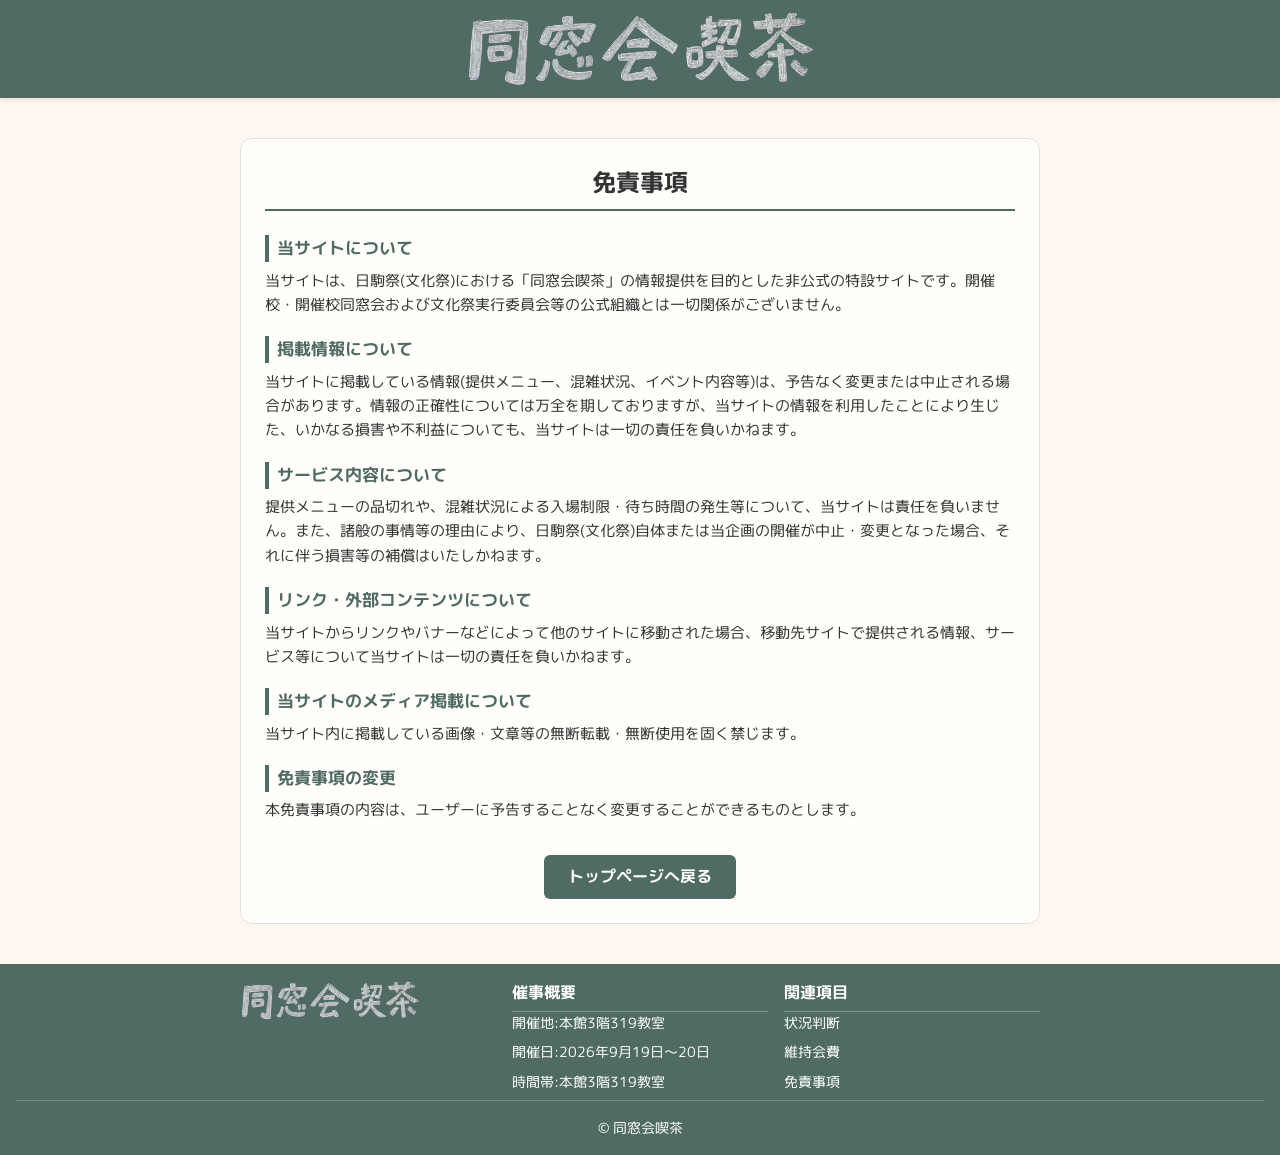
<file: disclaimer.html>
<!DOCTYPE html>
<html lang="ja">
<head>
  <meta charset="UTF-8">
  <meta name="viewport" content="width=device-width, initial-scale=1.0">
  <meta name="theme-color" content="#4f6b64">
  <title>免責事項 | 同窓会喫茶2026</title>
  <link rel="preconnect" href="https://fonts.googleapis.com">
  <link rel="preconnect" href="https://fonts.gstatic.com" crossorigin>
  <link href="https://fonts.googleapis.com/css2?family=Kosugi+Maru&family=M+PLUS+Rounded+1c&display=swap" rel="stylesheet">
  <link rel="stylesheet" href="css/style.css">
  <link rel="icon" href="image/favicon.ico" type="image/x-icon">
  <link rel="apple-touch-icon" href="image/apple-touch-icon.PNG">
  <meta property="og:image" content="image/ogp2026.PNG">
  <meta property="og:title" content="免責事項 | 同窓会喫茶2026">
  <meta property="og:description" content="文化祭のとっておきスポット！気軽に立ち寄れる“同窓会喫茶”、今年もオープン。">
  <meta property="og:type" content="website">
  <meta property="og:url" content="https://dosokai-kissa.pages.dev/disclaimer.html">
</head>
<body>
  <header>
    <div class="logo-container">
        <img src="image/cafe-logo.PNG" alt="ロゴ" class="logoimg">
    </div>
  </header>

  <section>
    <div class="disclaimer-card">
      <h2>免責事項</h2>

      <div class="disclaimer-section-title">当サイトについて</div>
      <p>当サイトは、日駒祭(文化祭)における「同窓会喫茶」の情報提供を目的とした非公式の特設サイトです。開催校・開催校同窓会および文化祭実行委員会等の公式組織とは一切関係がございません。</p>

      <div class="disclaimer-section-title">掲載情報について</div>
      <p>当サイトに掲載している情報(提供メニュー、混雑状況、イベント内容等)は、予告なく変更または中止される場合があります。情報の正確性については万全を期しておりますが、当サイトの情報を利用したことにより生じた、いかなる損害や不利益についても、当サイトは一切の責任を負いかねます。</p>

      <div class="disclaimer-section-title">サービス内容について</div>
      <p>提供メニューの品切れや、混雑状況による入場制限・待ち時間の発生等について、当サイトは責任を負いません。また、諸般の事情等の理由により、日駒祭(文化祭)自体または当企画の開催が中止・変更となった場合、それに伴う損害等の補償はいたしかねます。
      </p>

      <div class="disclaimer-section-title">リンク・外部コンテンツについて</div>
      <p>当サイトからリンクやバナーなどによって他のサイトに移動された場合、移動先サイトで提供される情報、サービス等について当サイトは一切の責任を負いかねます。</p>

      <div class="disclaimer-section-title">当サイトのメディア掲載について</div>
      <p>当サイト内に掲載している画像・文章等の無断転載・無断使用を固く禁じます。</p>

      <div class="disclaimer-section-title">免責事項の変更</div>
      <p>本免責事項の内容は、ユーザーに予告することなく変更することができるものとします。</p>

      <div class="back-home-btn-wrapper">
        <a href="index.html" class="back-home-btn">トップページへ戻る</a>
      </div>
    </div>
  </section>

  <footer>
    <div class="footer-container">
      <div class="footer-brand">
        <img src="image/cafe-logo.PNG" alt="ロゴ" class="footer-logo">
      </div>
      <div class="footer-info">
        <p class="footer-heading">催事概要</p>
        <ul>
          <li>開催地:本館3階319教室</li>
          <li>開催日:2026年9月19日～20日</li>
          <li>時間帯:本館3階319教室</li>
        </ul>
      </div>
      <div class="footer-links">
        <p class="footer-heading">関連項目</p>
        <ul>
          <li><a href="status.html">状況判断</a></li>
          <li><a href="donate.html">維持会費</a></li>
          <li><a href="disclaimer.html">免責事項</a></li>
        </ul>
      </div>
    </div>
    <div class="footer-bottom">
      <p>© 同窓会喫茶</p>
    </div>
  </footer>

<div class="hamburger-wrapper">
  <button id="hamburgerBtn" aria-label="メニュー">
    <img src="image/Menu.svg" alt="メニューを開く" class="hamburger-icon">
  </button>
  <nav id="hamburgerMenu" class="hamburger-menu">
  <p class="hamburger-title">ようこそ</p>
  <button class="close-menu-btn" aria-label="閉じる">
    <img src="image/Close.svg" alt="閉じる" class="close-icon">
  </button>
    <button onclick="location.href='index.html#statusWrapper'">現在の状況</button>
    <button onclick="location.href='index.html#menu'">ドリンクメニュー</button>
    <button onclick="location.href='index.html#info'">概要</button>
    <hr style="margin: 0.5rem 0; border: 0; border-top: 1px solid #999;">
    <button onclick="openFestivalModal()">模擬店一覧</button>
  </nav>
</div>
  <button id="toTopBtn" title="トップへ戻る">↑</button>
  <script src="js/script.js"></script>
  <script src="js/festivalData2026.js"></script>
  <script src="js/festivalModal.js"></script>
  <script src="js/stallCalc.js"></script>
</body>
</html>
</file>
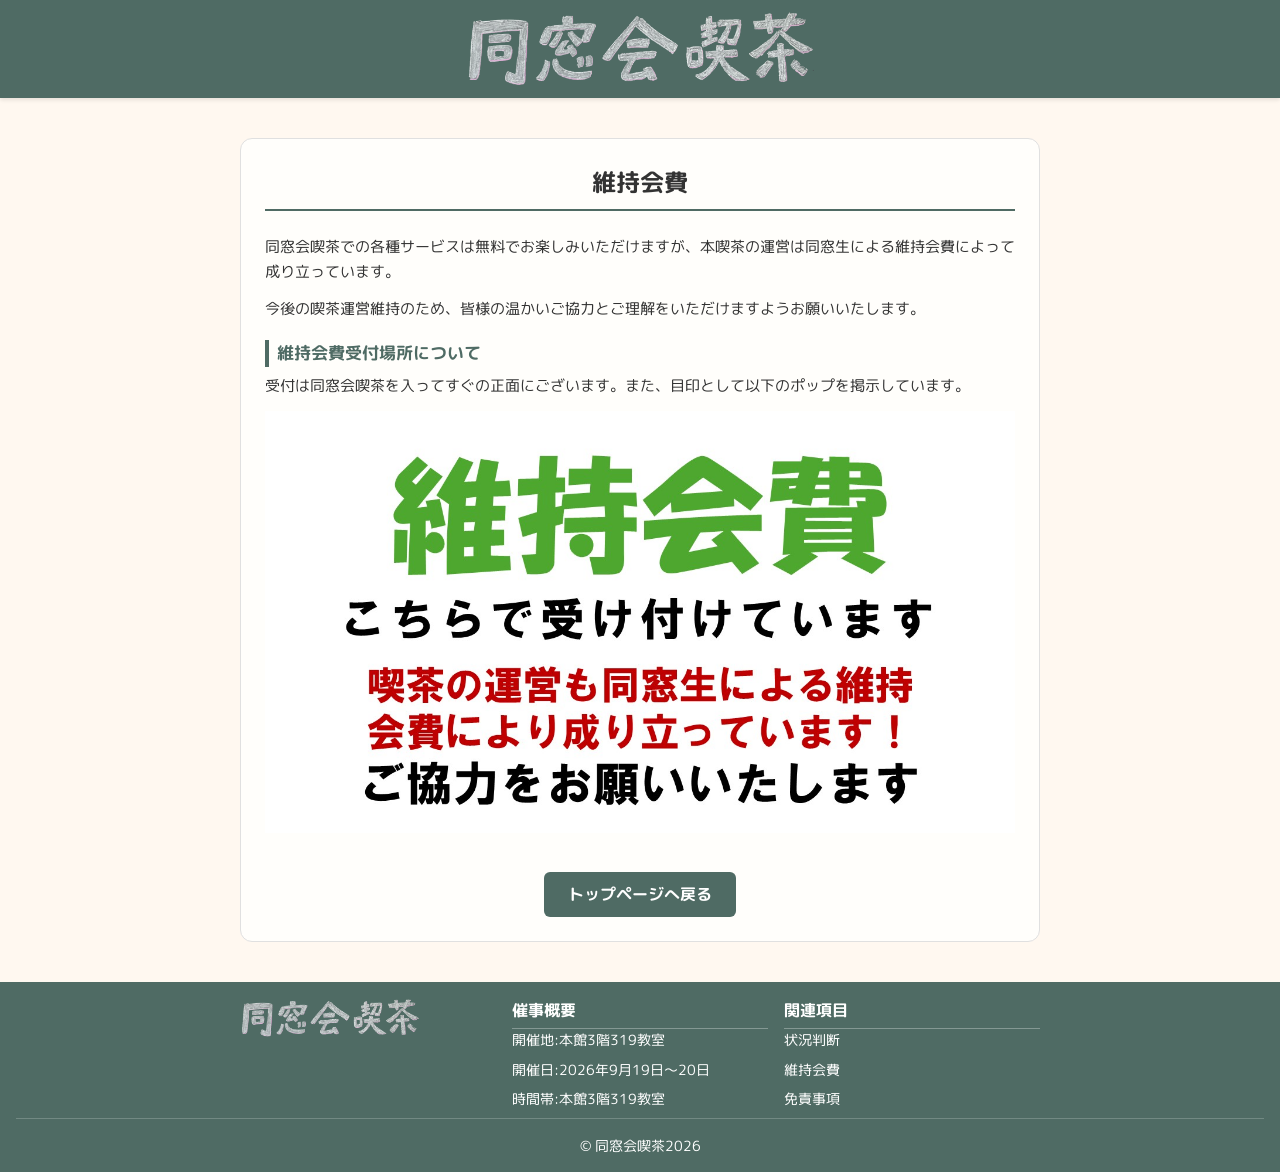
<file: donate.html>
<!DOCTYPE html>
<html lang="ja">
<head>
  <meta charset="UTF-8">
  <meta name="viewport" content="width=device-width, initial-scale=1.0">
  <meta name="theme-color" content="#4f6b64">
  <title>維持会費 | 同窓会喫茶2026</title>
  <link rel="preconnect" href="https://fonts.googleapis.com">
  <link rel="preconnect" href="https://fonts.gstatic.com" crossorigin>
  <link href="https://fonts.googleapis.com/css2?family=Kosugi+Maru&family=M+PLUS+Rounded+1c&display=swap" rel="stylesheet">
  <link rel="stylesheet" href="css/style.css">
  <link rel="icon" href="image/favicon.ico" type="image/x-icon">
  <link rel="apple-touch-icon" href="image/apple-touch-icon.PNG">
  <meta property="og:image" content="image/ogp2026.PNG">
  <meta property="og:title" content="維持会費 | 同窓会喫茶2026">
  <meta property="og:description" content="文化祭のとっておきスポット！気軽に立ち寄れる“同窓会喫茶”、今年もオープン。">
  <meta property="og:type" content="website">
  <meta property="og:url" content="https://dosokai-kissa.pages.dev/donate.html">
</head>
<body>
  <header>
    <div class="logo-container">
      <img src="image/cafe-logo.PNG" alt="ロゴ" class="logoimg">
    </div>
  </header>

  <main>
    <section>
      <div class="disclaimer-card">
        <h2>維持会費</h2>
        
        <p>同窓会喫茶での各種サービスは無料でお楽しみいただけますが、本喫茶の運営は同窓生による維持会費によって成り立っています。</p>
        
        <p>今後の喫茶運営維持のため、皆様の温かいご協力とご理解をいただけますようお願いいたします。</p>

        
        <div class="disclaimer-section-title">維持会費受付場所について</div>
        <div class="donate-pop-wrapper">
          <p class="donate-pop-lead"><p>受付は同窓会喫茶を入ってすぐの正面にございます。また、目印として以下のポップを掲示しています。</p>
          <img src="image/donate-pop.jpg" alt="維持会費受付ポップ" class="donate-pop-img">
        </div>

        <div class="back-home-btn-wrapper">
          <a href="index.html" class="back-home-btn">トップページへ戻る</a>
        </div>
      </div>
    </section>
  </main>

  <footer>
    <div class="footer-container">
      <div class="footer-brand">
        <img src="image/cafe-logo.PNG" alt="ロゴ" class="footer-logo">
      </div>
      <div class="footer-info">
        <p class="footer-heading">催事概要</p>
        <ul>
          <li>開催地:本館3階319教室</li>
          <li>開催日:2026年9月19日～20日</li>
          <li>時間帯:本館3階319教室</li>
        </ul>
      </div>
      <div class="footer-links">
        <p class="footer-heading">関連項目</p>
        <ul>
          <li><a href="status.html">状況判断</a></li>
          <li><a href="donate.html">維持会費</a></li>
          <li><a href="disclaimer.html">免責事項</a></li>
        </ul>
      </div>
    </div>
    <div class="footer-bottom">
      <p>© 同窓会喫茶2026</p>
    </div>
  </footer>

  <div class="hamburger-wrapper">
    <button id="hamburgerBtn" aria-label="メニュー">
      <img src="image/Menu.svg" alt="メニューを開く" class="hamburger-icon">
    </button>
    <nav id="hamburgerMenu" class="hamburger-menu">
      <p class="hamburger-title">ようこそ</p>
      <button class="close-menu-btn" aria-label="閉じる">
        <img src="image/Close.svg" alt="閉じる" class="close-icon">
      </button>
      <button onclick="location.href='index.html#statusWrapper'">現在の状況</button>
      <button onclick="location.href='index.html#menu'">ドリンクメニュー</button>
      <button onclick="location.href='index.html#info'">概要</button>
      <hr style="margin: 0.5rem 0; border: 0; border-top: 1px solid #999;">
      <button onclick="openFestivalModal()">模擬店一覧</button>
    </nav>
  </div>

  <button id="toTopBtn" title="トップへ戻る">↑</button>
  <script src="js/script.js"></script>
  <script src="js/festivalData2026.js"></script>
  <script src="js/festivalModal.js"></script>
  <script src="js/stallCalc.js"></script>
</body>
</html>
</file>
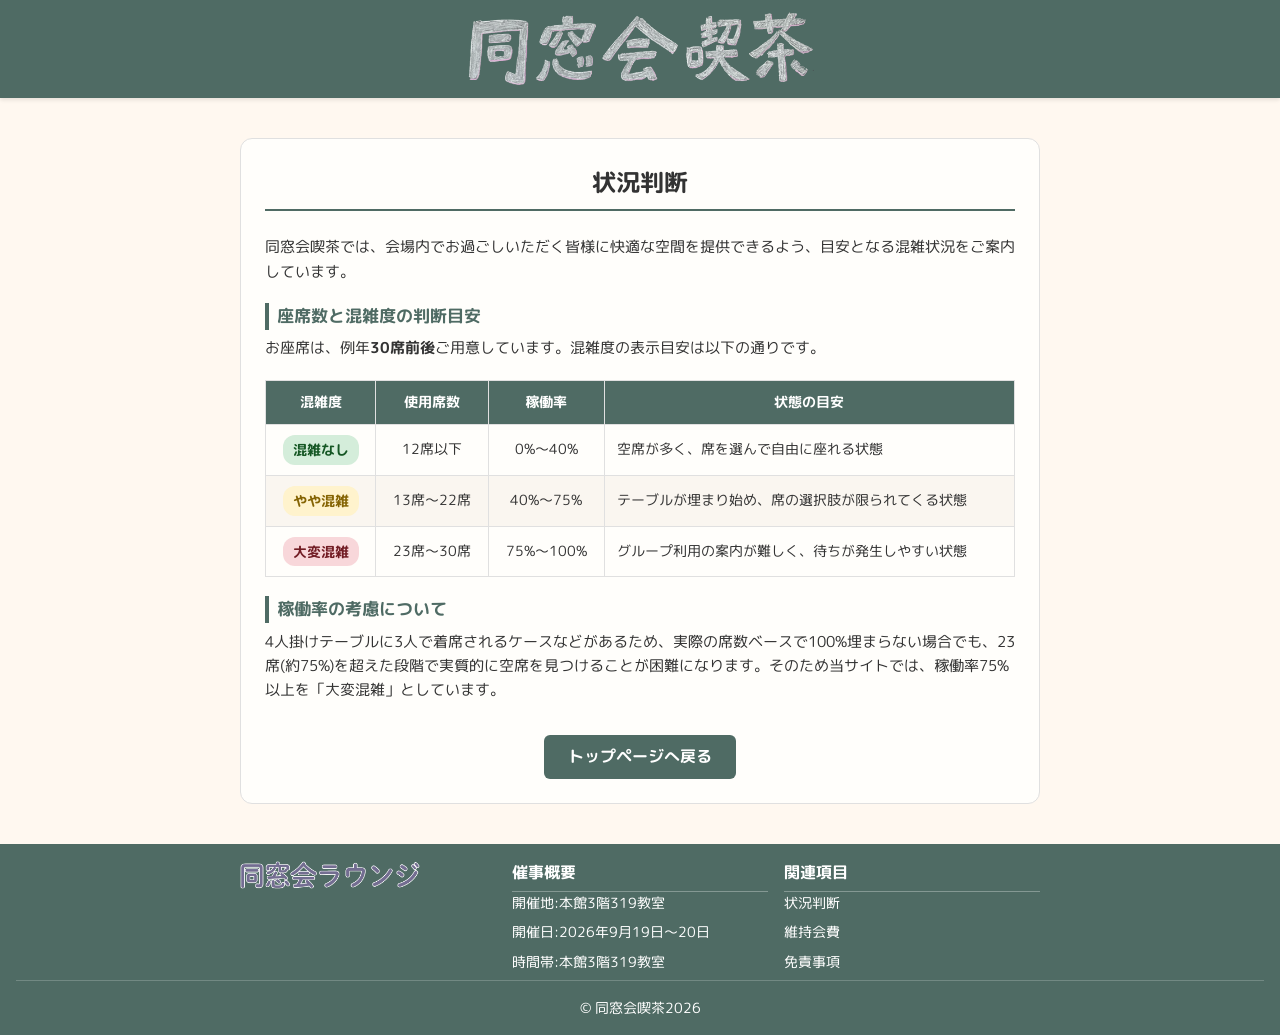
<file: status.html>
<!DOCTYPE html>
<html lang="ja">
<head>
  <meta charset="UTF-8">
  <meta name="viewport" content="width=device-width, initial-scale=1.0">
  <meta name="theme-color" content="#4f6b64">
  <title>状況判断 | 同窓会喫茶2026</title>
  <link rel="preconnect" href="https://fonts.googleapis.com">
  <link rel="preconnect" href="https://fonts.gstatic.com" crossorigin>
  <link href="https://fonts.googleapis.com/css2?family=Kosugi+Maru&family=M+PLUS+Rounded+1c&display=swap" rel="stylesheet">
  <link rel="stylesheet" href="css/style.css">
  <link rel="icon" href="image/favicon.ico" type="image/x-icon">
  <link rel="apple-touch-icon" href="image/apple-touch-icon.PNG">
  <meta property="og:image" content="image/ogp2026.PNG">
  <meta property="og:title" content="状況判断 | 同窓会ラウンジ2026">
  <meta property="og:description" content="文化祭のとっておきスポット！気軽に立ち寄れる“同窓会喫茶”、今年もオープン。">
  <meta property="og:type" content="website">
  <meta property="og:url" content="https://dosokai-kissa.pages.dev/status.html">
</head>
<body>
  <header>
    <div class="logo-container">
      <img src="image/cafe-logo.PNG" alt="ロゴ" class="logoimg">
    </div>
  </header>

  <main>
    <section>
      <div class="disclaimer-card">
        <h2>状況判断</h2>
        
        <p>同窓会喫茶では、会場内でお過ごしいただく皆様に快適な空間を提供できるよう、目安となる混雑状況をご案内しています。</p>

        <div class="disclaimer-section-title">座席数と混雑度の判断目安</div>
        <p>お座席は、例年<strong>30席前後</strong>ご用意しています。混雑度の表示目安は以下の通りです。</p>

        <div class="status-table-wrapper">
          <table class="status-table">
            <thead>
              <tr>
                <th>混雑度</th>
                <th>使用席数</th>
                <th>稼働率</th>
                <th>状態の目安</th>
              </tr>
            </thead>
            <tbody>
              <tr>
                <td><span class="status-badge status-green">混雑なし</span></td>
                <td>12席以下</td>
                <td>0%～40%</td>
                <td>空席が多く、席を選んで自由に座れる状態</td>
              </tr>
              <tr>
                <td><span class="status-badge status-yellow">やや混雑</span></td>
                <td>13席～22席</td>
                <td>40%～75%</td>
                <td>テーブルが埋まり始め、席の選択肢が限られてくる状態</td>
              </tr>
              <tr>
                <td><span class="status-badge status-red">大変混雑</span></td>
                <td>23席～30席</td>
                <td>75%～100%</td>
                <td>グループ利用の案内が難しく、待ちが発生しやすい状態</td>
              </tr>
            </tbody>
          </table>
        </div>

        <div class="disclaimer-section-title">稼働率の考慮について</div>
        <p>4人掛けテーブルに3人で着席されるケースなどがあるため、実際の席数ベースで100%埋まらない場合でも、23席(約75%)を超えた段階で実質的に空席を見つけることが困難になります。そのため当サイトでは、稼働率75%以上を「大変混雑」としています。</p>

        <div class="back-home-btn-wrapper">
          <a href="index.html" class="back-home-btn">トップページへ戻る</a>
        </div>
      </div>
    </section>
  </main>

  <footer>
    <div class="footer-container">
      <div class="footer-brand">
        <img src="image/cafe-logo2.PNG" alt="ロゴ" class="footer-logo">
      </div>
      <div class="footer-info">
        <p class="footer-heading">催事概要</p>
        <ul>
          <li>開催地:本館3階319教室</li>
          <li>開催日:2026年9月19日～20日</li>
          <li>時間帯:本館3階319教室</li>
        </ul>
      </div>
      <div class="footer-links">
        <p class="footer-heading">関連項目</p>
        <ul>
          <li><a href="status.html">状況判断</a></li>
          <li><a href="donate.html">維持会費</a></li>
          <li><a href="disclaimer.html">免責事項</a></li>
        </ul>
      </div>
    </div>
    <div class="footer-bottom">
      <p>© 同窓会喫茶2026</p>
    </div>
  </footer>

  <div class="hamburger-wrapper">
    <button id="hamburgerBtn" aria-label="メニュー">
      <img src="image/Menu.svg" alt="メニューを開く" class="hamburger-icon">
    </button>
    <nav id="hamburgerMenu" class="hamburger-menu">
      <p class="hamburger-title">ようこそ</p>
      <button class="close-menu-btn" aria-label="閉じる">
        <img src="image/Close.svg" alt="閉じる" class="close-icon">
      </button>
      <button onclick="location.href='index.html#statusWrapper'">現在の状況</button>
      <button onclick="location.href='index.html#menu'">ドリンクメニュー</button>
      <button onclick="location.href='index.html#info'">概要</button>
      <hr style="margin: 0.5rem 0; border: 0; border-top: 1px solid #999;">
      <button onclick="openFestivalModal()">模擬店一覧</button>
    </nav>
  </div>

  <button id="toTopBtn" title="トップへ戻る">↑</button>
  <script src="js/script.js"></script>
  <script src="js/festivalData2026.js"></script>
  <script src="js/festivalModal.js"></script>
  <script src="js/stallCalc.js"></script>
</body>
</html>
</file>
<file: css/style.css>
html {
  touch-action: manipulation;
  scrollbar-width: thin;
  scrollbar-color: rgba(0, 0, 0, 0.5) transparent;
}

html::-webkit-scrollbar {
  width: 6px;
}

::-webkit-scrollbar-track {
  background: transparent;
}

::-webkit-scrollbar-thumb {
  background: rgba(255, 255, 255, 0.5);
  border-radius: 3px;
}

::-webkit-scrollbar-button {
  display: none;
  width: 0;
  height: 0;
}

body {
  margin: 0;
  background: #fff8f0;
  color: #333;
  line-height: 1.6;
  font-family: 'Arial', sans-serif ,メイリオ, Meiryo,'ヒラギノ角ゴシック','Hiragino Sans';
}

header {
  background: #4f6b64;
  color: white;
  text-align: center;
  padding: 10px 0px;
  position: sticky;
  top: 0;
  z-index: 100;
  box-shadow: 0 2px 4px rgba(0,0,0,0.1);
}

header p {
 margin: 0;
 font-size: 70px;
}

@keyframes fadeIn {
  0% {
    opacity: 0;
    transform: translateY(-20px);
  }
  100% {
    opacity: 1;
    transform: translateY(0);
  }
}

.subtitle {
  font-size: 1.5rem;
  margin: 0;
}

.logo-container {
  display: flex;
  justify-content: center;
  align-items: center;
  flex-wrap: wrap;
}

.logoimg {
  width: 350px;
  user-select: none;
}

section {
  padding: 1rem;
  max-width: 800px;
  margin: auto;
}

section h3 {
  border-bottom: 2px solid #000;
  margin: 0;
  font-family: "M PLUS Rounded 1c", sans-serif;
  font-weight: 400;
  font-style: normal;
}

@keyframes slideUp {
  0% {
    opacity: 0;
    transform: translateY(20px);
  }
  100% {
    opacity: 1;
    transform: translateY(0);
  }
}

.gallery {
  padding: 0;
}

.status {
  position: relative;
}

.menu {
  background-repeat: no-repeat;
  background-size: cover;
}

.menu ul {
  list-style: none;
  padding: 0;
  font-family: "M PLUS Rounded 1c", sans-serif;
  font-weight: 400;
  font-style: normal;
}

.menu li {
  background: #f0e6dc;
  margin: 0.5rem 0;
  padding: 0.8rem;
  border-radius: 5px;
  pointer-events: none;
}

/*
@media screen and (min-width: 769px) {
  .menu li {
    pointer-events: none;
  }
}
*/

.status #status-display {
  padding: 1rem;
  border-radius: 10px;
  font-size: 1.2rem;
  font-weight: bold;
  text-align: center;
  align-content: center;
}

.status-box {
  background-color: #fffefb;
  border: 1px solid #ccc;
  border-radius: 10px;
  padding: 1rem;
  margin-top: 0.5rem;
  text-align: center;
  display: flex;
  gap: 10px;
  justify-content: center;
}

.status-box > div,
.status-box > p {
  margin: 0;
}

#statusWrapper {
 padding-bottom: 0;
}

.status-box,
.status-note,
.gallery-note {
  font-family: "M PLUS Rounded 1c", sans-serif;
  font-weight: 400;
  font-style: normal;
}
  
.status-note,
.gallery-note {
  margin: 0;
  display: flex;
  justify-content: flex-end;
  font-size: 8px;
  position: absolute;
}

.status-note {
  bottom: 0px; 
  right: 18px;
}

.gallery-note {
  color: #fff;
  bottom: 24px;
  right: -2px;
}

.status-green {
  background-color: #d4edda;
  color: #155724;
}

.status-yellow {
  background-color: #fff3cd;
  color: #856404;
}

.status-red {
  background-color: #f8d7da;
  color: #721c24;
}

.slider {
  position: relative;
  overflow: hidden;
}

.slides {
  display: flex;
  transition: transform 0.5s ease-in-out;
  height: 500px;
}

.slides img {
  width: 100%;
  flex-shrink: 0;
  object-fit: cover;
  user-select: none;
}

.indicators {
  text-align: center;
}

.dot {
  height: 10px;
  width: 10px;
  margin: 0 4px;
  background-color: #bbb;
  border-radius: 50%;
  display: inline-block;
  cursor: pointer;
}

.dot.active {
  background-color: #333;
}

footer {
  background: #4f6b64;
  color: white;
  text-align: center;
  padding: 1rem;
  font-family: "M PLUS Rounded 1c", sans-serif;
  font-weight: 400;
  font-style: normal;
}

.footer-container {
  max-width: 800px;
  margin: 0 auto;
  display: grid;
  grid-template-columns: repeat(auto-fit, minmax(200px, 1fr));
  gap: 1rem;
  text-align: left;
}

.footer-logo {
  width: 180px;
  max-width: 100%;
}

.footer-heading {
  font-weight: bold;
  font-size: 1rem !important;
  margin: 0;
  border-bottom: 1px solid rgba(255, 255, 255, 0.3);
  padding-bottom: 0.3rem;
}

.footer-info p {
  margin: 0;
  font-size: 0.9rem;
}

.footer-info ul,
.footer-links ul {
  list-style: none;
  padding: 0;
  margin: 0;
}

.footer-info li,
.footer-links li {
  margin-bottom: 0.4rem;
  font-size: 0.9rem;
}

.footer-links a {
  color: #fff;
  text-decoration: none;
  font-size: 0.9rem;
  transition: opacity 0.2s;
}

.footer-links a:hover {
  opacity: 0.8;
  text-decoration: underline;
}

.footer-bottom {
  border-top: 1px solid rgba(255, 255, 255, 0.2);
  padding-top: 1rem;
  text-align: center;
}

.footer-bottom p {
  margin: 0;
  font-size: 0.85rem;
}

@media screen and (max-width: 600px) {
  header p {
    font-size: 2.5rem; 
  }
  .menu li {
    font-size: 0.95rem;
  }
  .footer-brand {
    justify-self: center;
  }
}

@media screen and (max-width: 768px) {

  .logoimg {
    width: 200px;
  }
}

#toTopBtn {
  display: none;
  position: fixed;
  bottom: 20px;
  right: 20px;
  z-index: 99;
  border: none;
  outline: none;
  background-color: #4f6b64;
  color: white;
  cursor: pointer;
  padding: 10px 15px;
  border-radius: 50%;
  font-size: 1.2rem;
  box-shadow: 0 0 5px rgba(0,0,0,0.3);
  transition: opacity 0.3s ease-in-out;
}

#toTopBtn:hover {
  background-color: #3e574f;
}

.open-now {
  text-align: center;
  padding: 1rem;
  margin-top: -1rem;
  margin-bottom: 1rem;
}

.open-now-text {
  font-size: 1.2rem;
  font-weight: bold;
  padding: 1rem;
  align-content: center;
  border-radius: 10px;
  animation: none;
}

.hamburger-title {
  font-weight: bold;
  font-size: 1.2rem;
  margin: 0;
  padding: 0 0.5rem;
  font-family: "M PLUS Rounded 1c", sans-serif;
  font-weight: 800;
  font-style: normal
}

.hamburger-wrapper {
  position: fixed;
  top: 10px;
  left: 2px;
  z-index: 2000;
  display: none;
}

.hamburger-icon {
  width: 36px;
  height: 36px;
  cursor: pointer;
}

#hamburgerBtn {
 border: none;
 background: transparent;
 filter: invert(1);
 padding: 5px;
}

.hamburger-menu {
  background: rgba(255, 255, 255, 0.65);
  backdrop-filter: blur(4px);
  box-shadow: 0 0 8px rgba(0,0,0,0.2);
  flex-direction: column;
  padding: 1rem;
  position: fixed;
  top: 64.5px;
  left: -250px; 
  width: 200px;
  height: 100vh;
  transition: left 0.3s ease;
  z-index: 998;
  display: flex; 
}

.hamburger-menu button {
  display: flex;
  align-items: center;
  gap: 0.3rem;
  border: none;
  background: none;
  font-size: 1rem;
  color: #000;
  cursor: pointer;
  padding: 0.5rem;
  transition: background 0.2s ease;
  font-family: "M PLUS Rounded 1c", sans-serif;
  font-weight: 400;
  font-style: normal
}

.hamburger-menu button:hover,
.hamburger-menu button:focus {
  background-color: #f0f0f0;
}

.hamburger-menu img {
  width: 20px;
  height: 20px;
}

.hamburger-menu.show {
  left: 0;
}

.hamburger-icon,
.close-icon {
  width: 36px;
  height: 36px;
}

.close-icon {
  display: none;
}

.menu-opened .hamburger-icon {
  display: none;
}

.menu-opened .close-icon {
  display: inline;
}

@media screen and (max-width: 768px) {
  .hamburger-wrapper {
    display: block;
  }

.close-menu-btn {
  position: absolute;
  top: 20px;
  right: 20px;
  background: none !important;
  border: none;
  z-index: 999;
  padding: 0 !important;
  cursor: pointer;
 }
}
  
.modal-overlay {
  position: fixed;
  top: 0;
  left: 0;
  width: 100%;
  height: 100%;
  background: rgba(0,0,0,0.6);
  display: flex;
  justify-content: center;
  align-items: center;
  z-index: 3000;
}

.modal-box {
  background: #fffefb;
  padding: 1rem;
  border-radius: 10px;
  max-width: 500px;
  width: 90%;
  box-shadow: 0 0 10px rgba(0,0,0,0.3);
  animation: fadeIn 0.3s ease;
  text-align: left;
  position: relative;
  font-family: "M PLUS Rounded 1c", sans-serif;
  font-weight: 100;
  font-style: normal;
}

.modal-box img {
  width: 100%;
  border-radius: 8px;
  height: 220px;
  object-fit: cover;
}

.modal-box p {
  margin: 0;
  line-height: 1.5;
}

.modal-box h2 {
  margin: 0;
  text-align: center;
  padding-bottom: 0.3rem;
}

#festivalModalBox,
#favoriteModalBox {
  padding-bottom: 1rem; 
}

#festivalContent h3 {
  font-size: 1.1rem;
  margin-top: 1em;
  margin-bottom: 0.3em;
  border-left: 4px solid #4f6b64;
  border-bottom: 1px solid #ccc;
  padding-left: 0.5em;
  background: #f7f7f7;
}

#festivalContent ul {
  list-style: none;
  padding-left: 1rem;
  margin: 0.3em 0 1em;
}

#festivalContent li {
  padding: 0.3em 0;
  border-bottom: 1px dashed #ccc;
  font-size: 0.8rem;
  display: flex;
  align-items: center;
  cursor: pointer;
}

#festivalPagination {
  display: flex;
  justify-content: space-between;
  align-items: center;
  margin-top: 1rem;
  font-size: 0.9rem;
}

#festivalPagination button {
  padding: 0.3rem 0.6rem;
  font-size: 0.85rem;
  border: 1px solid #aaa;
  background: #fff;
  cursor: pointer;
  border-radius: 4px;
}

#festivalPagination button:disabled {
  opacity: 0.4;
  cursor: not-allowed;
}

.pagination-wrapper {
  text-align: center;
  margin-top: 1rem;
  bottom: 1rem;
  left: 0;
  width: 100%;
}

.pagination {
  margin: 0 1rem;
  padding: 8px 13px;
  border: 1px solid rgba(0, 116, 187, 0.4);
}

.pagination-button {
  padding: 8px 13px;
  border: 1px solid rgba(0, 116, 187, 0.4);
  font-size: 0.8125rem;
  background-color: #fff;
  cursor: pointer;
}

.pagination-button:hover,
.pagination-button:focus {
  background: #4f6b64;
  color: #fff;
}

.pagination-button:disabled {
  cursor: not-allowed;
  pointer-events: none;
}

.stall-group {
  font-size: 12px;
  align-content: center;
  border-left: 4px solid transparent;
}

.nohit-message {
 padding:16px 0; 
 color:#b00; 
 font-weight:bold;
}

.back-button {
  background: #4f6b64;
  color: white;
  border: none;
  padding: 0.6rem 1rem;
  border-radius: 6px;
  font-size: 0.9rem;
  cursor: pointer;
  width: 100%;
}

.back-button:hover {
  background: #3a4f48;
}

.stall-detail {
  display: flex;
  flex-direction: column;
  align-items: center;
  gap: 1rem;
  animation: fadeIn 0.5s ease-in-out;
} 

.stall-detail p {
  color: #fff;
  padding: 0.5rem 1rem;
  border-bottom: 1px dashed #ccc;
  line-height: 1.6;
}

.stall-detail-text {
  width: 100%;
  background: #4f6b64;
  border-bottom: 4px solid #FFC107;
  max-height: 200px;
  overflow-y: auto;
  scrollbar-width: thin;
  scrollbar-color: rgba(255, 255, 255, 0.5) transparent;
}

.stall-detail-text::-webkit-scrollbar {
  width: 4px;
}

.stall-detail-text::-webkit-scrollbar-track {
  background: transparent;
}

.stall-detail-text::-webkit-scrollbar-thumb {
  background: rgba(255, 255, 255, 0.5);
  border-radius: 2px;
}

.stall-detail-text::-webkit-scrollbar-button {
  display: none;
  width: 0;
  height: 0;
}

.stall-calc-box {
}

.stall-header {
  display: flex;
  align-items: center;
  font-weight: bold;
}

.stall-row {
  display: flex;
  align-items: center;
  justify-content: space-between;
  border-bottom: 1px dashed #ccc;
  padding: 0.5rem 0;
  font-size: 1rem;
  gap: 10px;
}

.stall-name {
  flex: 2;
}

.stall-price {
  flex: 1;
  text-align: center;
}

.stall-counter {
  flex: 1;
  display: flex;
  align-items: center;
  justify-content: space-evenly;
  gap: 2.8rem;
}

.stall-counter button {
  font-size: 1.2rem;
  color: #000;
  width: 2rem;
  height: 2rem;
  border: none;
  border-radius: 5px;
  padding: 0;
  border: 1px solid #4f6b64;
  background-color: #fff;
  cursor: pointer;
  display: flex;
  align-items: center;
  justify-content: center;
  transition: background-color 0.2s, color 0.2s;
  line-height: 1;
  font-family: "M PLUS Rounded 1c", sans-serif;
  font-weight: 100;
  font-style: normal;
}

.stall-counter button:hover {
  background-color: #4f6b64;
  color: #fff;
}

.total-price {
  margin-top: 1rem;
  font-weight: bold;
  text-align: right;
  font-size: 1.2rem;
}

.counter-space {
  position: fixed;
  box-shadow: 0 0 2px gray inset;
  border: 1px solid gray;
  width: 25px;
  height: 25px;
  padding: 4px;
  text-align: center;
}

.bottom-info-section {
  padding: 1rem;
  max-width: 800px;
  margin: auto;
}

.info-compact-card {
  background: #fffefb;
  border: 1px solid #e0e0e0;
  border-radius: 12px;
  padding: 1.2rem;
  font-family: "M PLUS Rounded 1c", sans-serif;
  font-weight: 400;
  font-style: normal;
}

.compact-row {
  margin-bottom: 1rem;
}

.compact-row:last-child {
  margin-bottom: 0;
}

.compact-label {
  background: #4f6b64;
  color: #fff;
  padding: 4px 8px;
  border-radius: 4px;
  font-size: 0.85rem;
  font-weight: bold;
  margin-right: 8px;
}

.compact-value,
.compact-date,
.compact-intro {
  font-size: 1rem;
  font-weight: bold;
}

.compact-intro {
  margin: 0;
  color: #444;
}

.intro-title {
  font-weight: bold;
  font-size: 1rem;
  margin: 0.5rem 0 0.2rem 0;
  border-left: 4px solid #4f6b64;
  padding-left: 8px;
}

.intro-text {
  margin: 0;
}

.admin {
  max-width: 500px;
  width: 90%;
  margin: 2rem auto;
  padding: 1rem;
  background: #f5f5f5;
  border-radius: 8px;
  box-sizing: border-box;
}

.admin select, .admin button {
  font-size: 1rem;
  margin: 0.5rem 0 1rem 0;
  width: 100%;
  padding: 0.8rem;
  box-sizing: border-box;
  min-height: 44px;
  border-radius: 6px;
  border: 1px solid #ccc;
  color: #000;
}

 #output {
  resize: vertical;
}

.menu-title {
  font-size: 1.4rem;
  font-weight: bold;
  margin-bottom: 0.5rem;
  color: #4f6b64;
}

.ad-name {
  font-size: 10px;
  margin: 0;
}

.ad-wrapper {
   padding: 1rem;
}

.popup-ad {
  background-color: #fff;
  padding-top: 0;
  max-width: 800px;
  position: relative;
  box-shadow: 0 2px 6px rgba(0,0,0,0.1);
  margin: auto;
}

.ad-content {
  padding: 1rem;
}

.popup-ad .ad-content p {
  margin: 0.5rem 0;
}

.ad-btn-wrapper{
   display: flex;
   justify-content: flex-end;
   align-items: center;
   gap: 10px;
}

.ad-mark-wrapper {
   display: flex;
   justify-content: space-between;
}

.close-ad,
.open-ad {
  font-size: 12px;
  padding: 5px 20px;
  border-radius: 10px;
  background: none;
  border: none;
  color: #333;
  box-shadow: 0 6px 12px rgba(134,140,150,0.65);
  width: 76px;
  outline: none;
}

.open-ad {
  background: #1A73E9;
  color: #fff;
}

.disclaimer-card {
  background: #fffefb;
  border: 1px solid #e0e0e0;
  border-radius: 12px;
  padding: 1.5rem;
  margin: 1.5rem auto;
  font-family: "M PLUS Rounded 1c", sans-serif;
  font-weight: 400;
  font-style: normal;
}

.disclaimer-card h2 {
  text-align: center;
  margin-top: 0;
  margin-bottom: 1.5rem;
  border-bottom: 2px solid #4f6b64;
  padding-bottom: 0.5rem;
  color: #333;
}

.disclaimer-card img {
  width: 100%;
}

.disclaimer-section-title {
  font-weight: bold;
  font-size: 1.05rem;
  color: #4f6b64;
  margin-top: 1.2rem;
  margin-bottom: 0.4rem;
  border-left: 4px solid #4f6b64;
  padding-left: 8px;
}

.disclaimer-card p,
.disclaimer-card ul {
  margin: 0 0 0.8rem 0;
  font-size: 0.95rem;
  line-height: 1.6;
}

.disclaimer-card ul {
  padding-left: 0;
}

.disclaimer-card li {
  margin-bottom: 0.4rem;
  list-style: none;
}

.donate-pop-lead {
  margin: 0 !important;
}

.back-home-btn-wrapper {
  text-align: center;
  margin-top: 2rem;
}

.back-home-btn {
  display: inline-block;
  background: #4f6b64;
  color: #fff;
  text-decoration: none;
  padding: 0.6rem 1.5rem;
  border-radius: 6px;
  font-weight: bold;
  font-family: "M PLUS Rounded 1c", sans-serif;
  transition: background 0.2s;
}

.back-home-btn:hover {
  background: #3e574f;
}

.status-table-wrapper {
  width: 100%;
  overflow-x: auto;
  margin: 1.2rem 0;
  -webkit-overflow-scrolling: touch;
}

.status-table {
  width: 100%;
  border-collapse: collapse;
  font-size: 0.9rem;
  background-color: #fffefb;
  min-width: 500px;
}

.status-table th {
  background-color: #4f6b64;
  color: #ffffff;
  padding: 10px 12px;
  border: 1px solid #e0e0e0;
  text-align: center;
  font-weight: bold;
  white-space: nowrap;
}

.status-table td {
  padding: 10px 12px;
  border: 1px solid #e0e0e0;
  text-align: center;
  color: #333;
  vertical-align: middle;
}

.status-table td:last-child {
  text-align: left;
  white-space: normal;
}

.status-table tbody tr:nth-child(even) {
  background-color: #faf6f0;
}

.status-badge {
  display: inline-block;
  padding: 4px 10px;
  border-radius: 12px;
  font-size: 0.85rem;
  font-weight: bold;
  white-space: nowrap;
}
</file>
